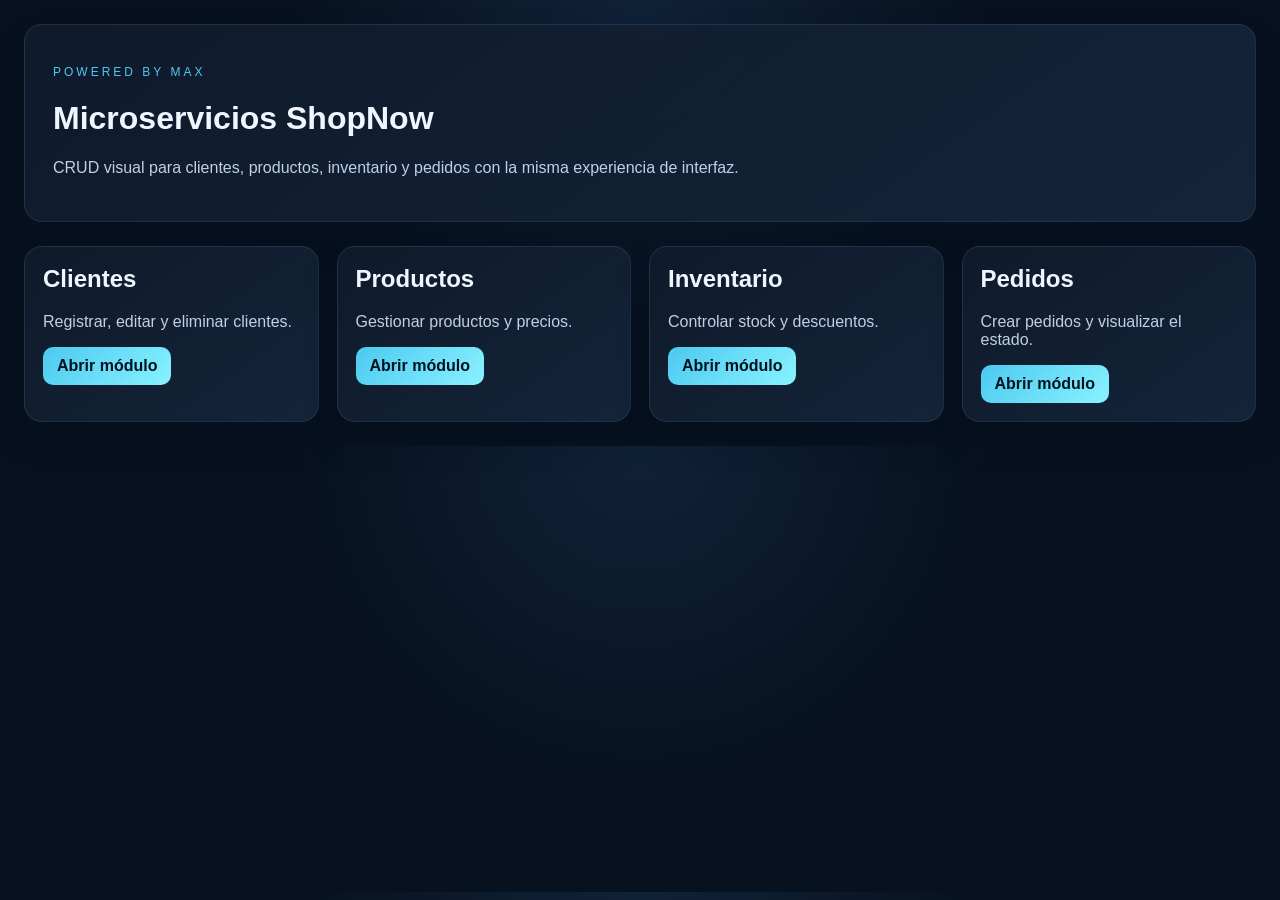
<file: frontend-service/index.html>
<!doctype html>
<html lang="es">
<head>
  <meta charset="UTF-8" />
  <meta name="viewport" content="width=device-width, initial-scale=1.0" />
  <title>ShopNow Microservicios</title>
  <link rel="stylesheet" href="css/styles.css" />
</head>
<body>
  <main class="shell">
    <header class="hero-card">
      <p class="eyebrow">Powered by Max</p>
      <h1>Microservicios ShopNow</h1>
      <p class="lead">CRUD visual para clientes, productos, inventario y pedidos con la misma experiencia de interfaz.</p>
    </header>

    <section class="grid cards">
      <article class="card">
        <h2>Clientes</h2>
        <p>Registrar, editar y eliminar clientes.</p>
        <a class="btn" href="clientes/index.html">Abrir módulo</a>
      </article>
      <article class="card">
        <h2>Productos</h2>
        <p>Gestionar productos y precios.</p>
        <a class="btn" href="productos/index.html">Abrir módulo</a>
      </article>
      <article class="card">
        <h2>Inventario</h2>
        <p>Controlar stock y descuentos.</p>
        <a class="btn" href="inventario/index.html">Abrir módulo</a>
      </article>
      <article class="card">
        <h2>Pedidos</h2>
        <p>Crear pedidos y visualizar el estado.</p>
        <a class="btn" href="pedidos/index.html">Abrir módulo</a>
      </article>
    </section>
  </main>
</body>
</html>
</file>
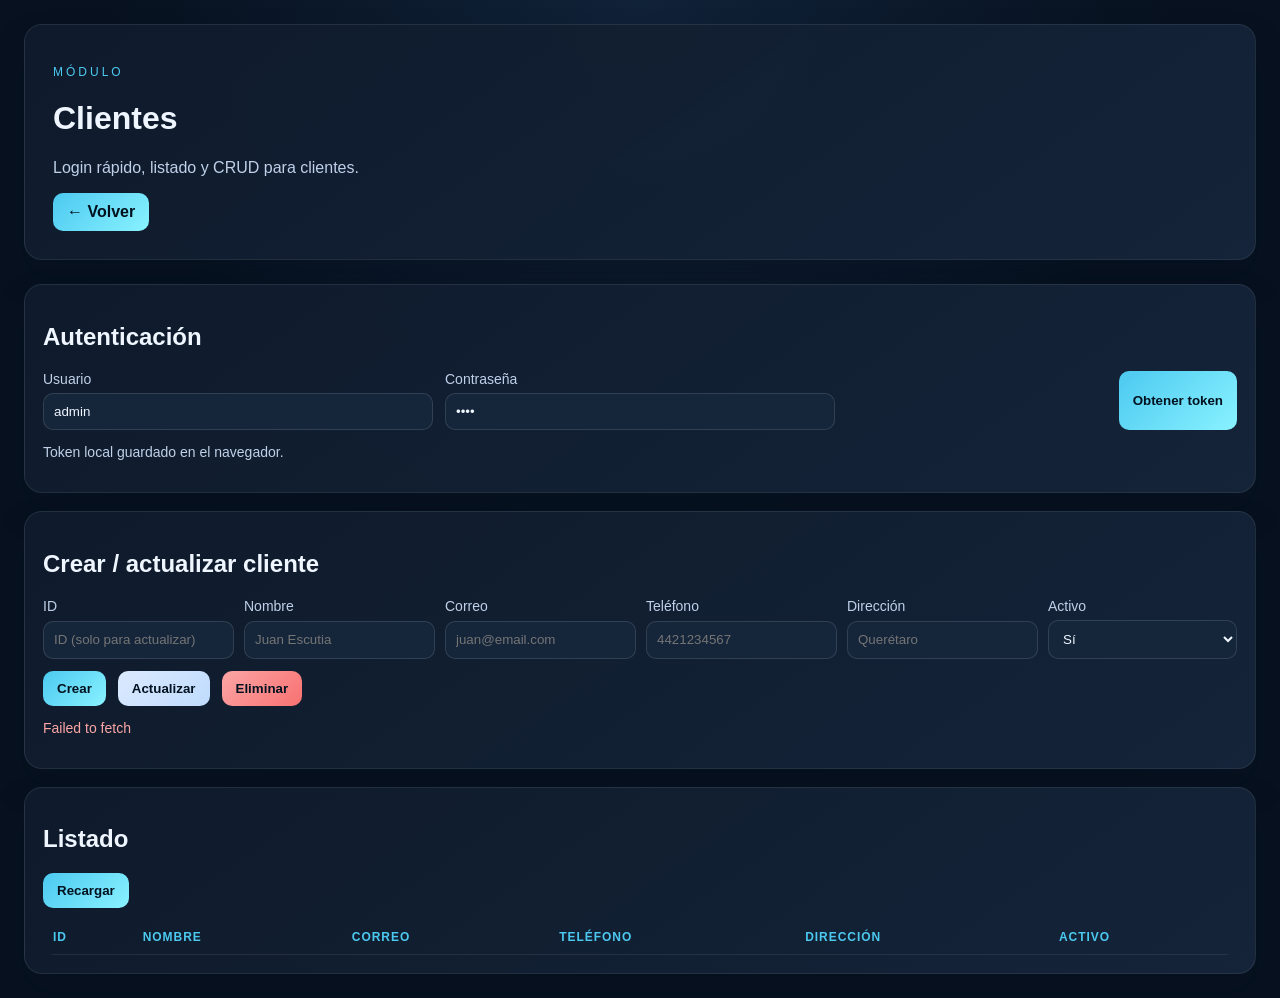
<file: frontend-service/clientes/index.html>
<!doctype html>
<html lang="es">
<head>
  <meta charset="UTF-8" />
  <meta name="viewport" content="width=device-width, initial-scale=1.0" />
  <title>Clientes | ShopNow</title>
  <link rel="stylesheet" href="../css/styles.css" />
</head>
<body>
  <main class="shell">
    <header class="hero-card">
      <p class="eyebrow">Módulo</p>
      <h1>Clientes</h1>
      <p class="lead">Login rápido, listado y CRUD para clientes.</p>
      <div class="row">
        <a class="btn" href="../index.html">← Volver</a>
      </div>
    </header>

    <section class="panel">
      <h2>Autenticación</h2>
      <div class="form-grid">
        <label>Usuario<input id="clientUser" value="admin" /></label>
        <label>Contraseña<input id="clientPass" type="password" value="1234" /></label>
        <label style="justify-content:end"> <button id="loginBtn">Obtener token</button></label>
      </div>
      <p id="loginStatus" class="status">Token local guardado en el navegador.</p>
    </section>

    <section class="panel">
      <h2>Crear / actualizar cliente</h2>
      <div class="form-grid">
        <label>ID<input id="clienteId" type="number" placeholder="ID (solo para actualizar)" /></label>
        <label>Nombre<input id="clienteNombre" placeholder="Juan Escutia" /></label>
        <label>Correo<input id="clienteCorreo" placeholder="juan@email.com" /></label>
        <label>Teléfono<input id="clienteTelefono" placeholder="4421234567" /></label>
        <label>Dirección<input id="clienteDireccion" placeholder="Querétaro" /></label>
        <label>Activo<select id="clienteActivo"><option value="true">Sí</option><option value="false">No</option></select></label>
      </div>
      <div class="row" style="margin-top:12px;">
        <button id="crearClienteBtn">Crear</button>
        <button id="actualizarClienteBtn" class="secondary">Actualizar</button>
        <button id="eliminarClienteBtn" class="danger">Eliminar</button>
      </div>
      <p id="clienteStatus" class="status">Listo para usar.</p>
    </section>

    <section class="panel">
      <h2>Listado</h2>
      <button id="cargarClientesBtn">Recargar</button>
      <div style="overflow:auto; margin-top:12px;">
        <table id="tablaClientes">
          <thead>
            <tr><th>ID</th><th>Nombre</th><th>Correo</th><th>Teléfono</th><th>Dirección</th><th>Activo</th></tr>
          </thead>
          <tbody></tbody>
        </table>
      </div>
    </section>
  </main>

  <script src="js/clientes.js"></script>
</body>
</html>
</file>
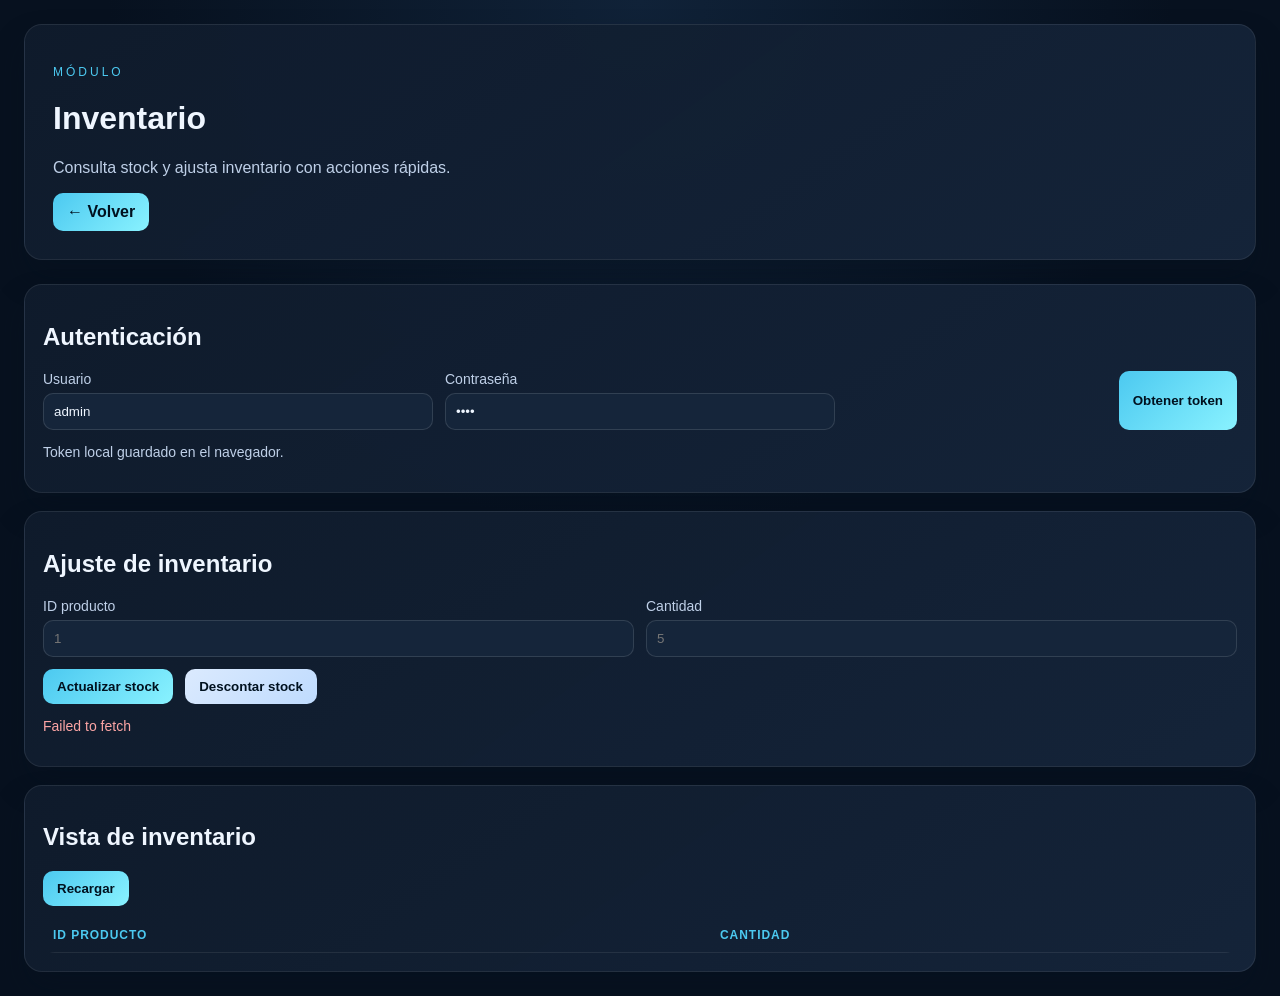
<file: frontend-service/inventario/index.html>
<!doctype html>
<html lang="es">
<head>
  <meta charset="UTF-8" />
  <meta name="viewport" content="width=device-width, initial-scale=1.0" />
  <title>Inventario | ShopNow</title>
  <link rel="stylesheet" href="../css/styles.css" />
</head>
<body>
  <main class="shell">
    <header class="hero-card">
      <p class="eyebrow">Módulo</p>
      <h1>Inventario</h1>
      <p class="lead">Consulta stock y ajusta inventario con acciones rápidas.</p>
      <div class="row"><a class="btn" href="../index.html">← Volver</a></div>
    </header>

    <section class="panel">
      <h2>Autenticación</h2>
      <div class="form-grid">
        <label>Usuario<input id="invUser" value="admin" /></label>
        <label>Contraseña<input id="invPass" type="password" value="1234" /></label>
        <label style="justify-content:end"><button id="loginBtn">Obtener token</button></label>
      </div>
      <p id="loginStatus" class="status">Token local guardado en el navegador.</p>
    </section>

    <section class="panel">
      <h2>Ajuste de inventario</h2>
      <div class="form-grid">
        <label>ID producto<input id="inventarioId" type="number" placeholder="1" /></label>
        <label>Cantidad<input id="inventarioCantidad" type="number" placeholder="5" /></label>
      </div>
      <div class="row" style="margin-top:12px;">
        <button id="actualizarInventarioBtn">Actualizar stock</button>
        <button id="descontarInventarioBtn" class="secondary">Descontar stock</button>
      </div>
      <p id="inventarioStatus" class="status">Listo para usar.</p>
    </section>

    <section class="panel">
      <h2>Vista de inventario</h2>
      <button id="cargarInventarioBtn">Recargar</button>
      <div style="overflow:auto; margin-top:12px;">
        <table id="tablaInventario">
          <thead><tr><th>ID producto</th><th>Cantidad</th></tr></thead>
          <tbody></tbody>
        </table>
      </div>
    </section>
  </main>

  <script src="js/inventario.js"></script>
</body>
</html>
</file>
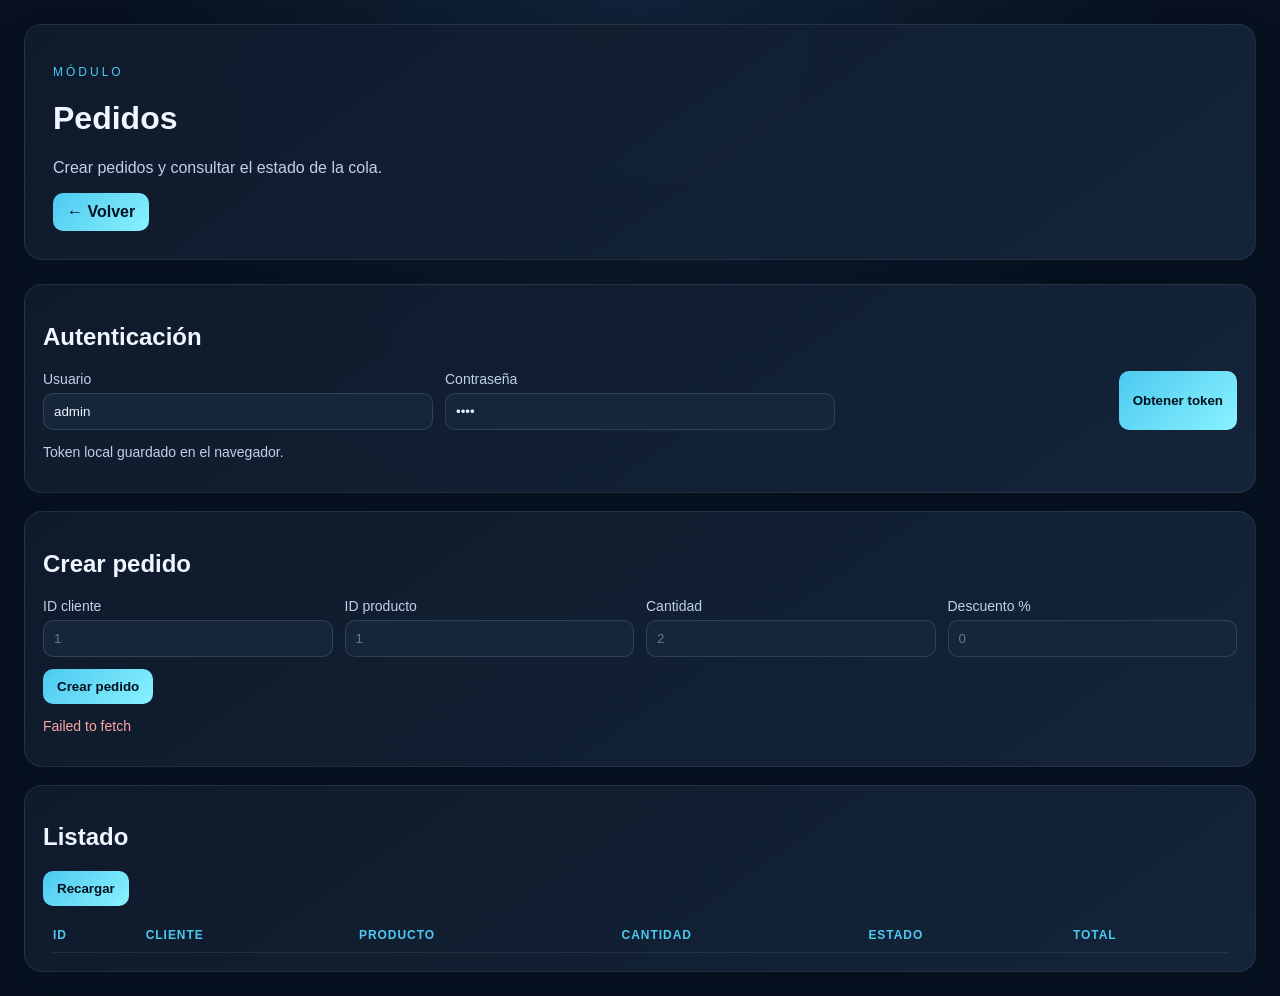
<file: frontend-service/pedidos/index.html>
<!doctype html>
<html lang="es">
<head>
  <meta charset="UTF-8" />
  <meta name="viewport" content="width=device-width, initial-scale=1.0" />
  <title>Pedidos | ShopNow</title>
  <link rel="stylesheet" href="../css/styles.css" />
</head>
<body>
  <main class="shell">
    <header class="hero-card">
      <p class="eyebrow">Módulo</p>
      <h1>Pedidos</h1>
      <p class="lead">Crear pedidos y consultar el estado de la cola.</p>
      <div class="row"><a class="btn" href="../index.html">← Volver</a></div>
    </header>

    <section class="panel">
      <h2>Autenticación</h2>
      <div class="form-grid">
        <label>Usuario<input id="pedUser" value="admin" /></label>
        <label>Contraseña<input id="pedPass" type="password" value="1234" /></label>
        <label style="justify-content:end"><button id="loginBtn">Obtener token</button></label>
      </div>
      <p id="loginStatus" class="status">Token local guardado en el navegador.</p>
    </section>

    <section class="panel">
      <h2>Crear pedido</h2>
      <div class="form-grid">
        <label>ID cliente<input id="pedidoCliente" type="number" placeholder="1" /></label>
        <label>ID producto<input id="pedidoProducto" type="number" placeholder="1" /></label>
        <label>Cantidad<input id="pedidoCantidad" type="number" placeholder="2" /></label>
        <label>Descuento %<input id="pedidoDescuento" type="number" step="0.01" placeholder="0" /></label>
      </div>
      <div class="row" style="margin-top:12px;">
        <button id="crearPedidoBtn">Crear pedido</button>
      </div>
      <p id="pedidoStatus" class="status">Listo para usar.</p>
    </section>

    <section class="panel">
      <h2>Listado</h2>
      <button id="cargarPedidosBtn">Recargar</button>
      <div style="overflow:auto; margin-top:12px;">
        <table id="tablaPedidos">
          <thead><tr><th>ID</th><th>Cliente</th><th>Producto</th><th>Cantidad</th><th>Estado</th><th>Total</th></tr></thead>
          <tbody></tbody>
        </table>
      </div>
    </section>
  </main>

  <script src="js/pedidos.js"></script>
</body>
</html>
</file>
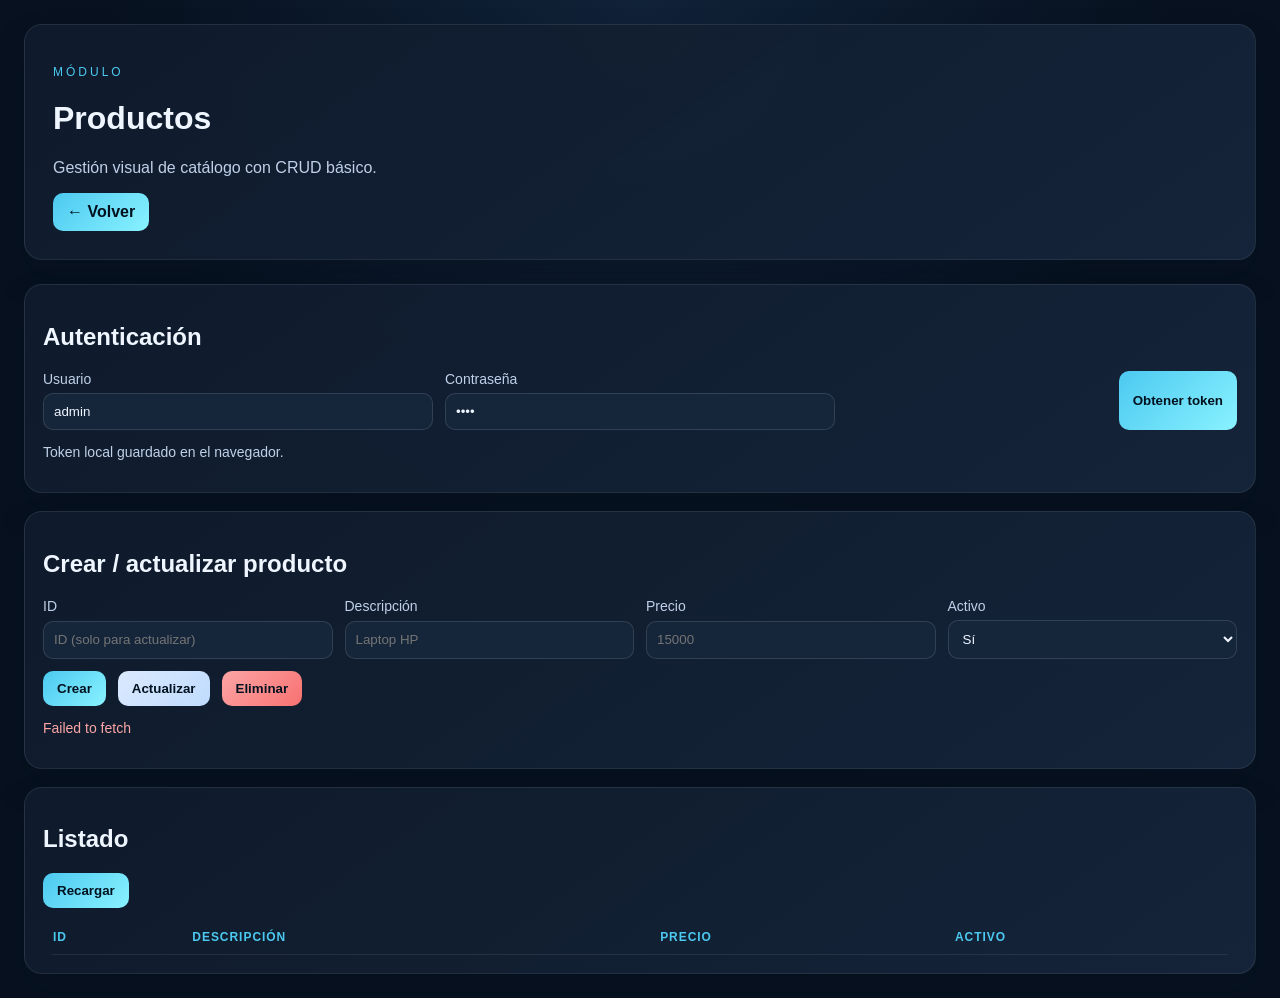
<file: frontend-service/productos/index.html>
<!doctype html>
<html lang="es">
<head>
  <meta charset="UTF-8" />
  <meta name="viewport" content="width=device-width, initial-scale=1.0" />
  <title>Productos | ShopNow</title>
  <link rel="stylesheet" href="../css/styles.css" />
</head>
<body>
  <main class="shell">
    <header class="hero-card">
      <p class="eyebrow">Módulo</p>
      <h1>Productos</h1>
      <p class="lead">Gestión visual de catálogo con CRUD básico.</p>
      <div class="row"><a class="btn" href="../index.html">← Volver</a></div>
    </header>

    <section class="panel">
      <h2>Autenticación</h2>
      <div class="form-grid">
        <label>Usuario<input id="prodUser" value="admin" /></label>
        <label>Contraseña<input id="prodPass" type="password" value="1234" /></label>
        <label style="justify-content:end"><button id="loginBtn">Obtener token</button></label>
      </div>
      <p id="loginStatus" class="status">Token local guardado en el navegador.</p>
    </section>

    <section class="panel">
      <h2>Crear / actualizar producto</h2>
      <div class="form-grid">
        <label>ID<input id="productoId" type="number" placeholder="ID (solo para actualizar)" /></label>
        <label>Descripción<input id="productoDescripcion" placeholder="Laptop HP" /></label>
        <label>Precio<input id="productoPrecio" type="number" step="0.01" placeholder="15000" /></label>
        <label>Activo<select id="productoActivo"><option value="true">Sí</option><option value="false">No</option></select></label>
      </div>
      <div class="row" style="margin-top:12px;">
        <button id="crearProductoBtn">Crear</button>
        <button id="actualizarProductoBtn" class="secondary">Actualizar</button>
        <button id="eliminarProductoBtn" class="danger">Eliminar</button>
      </div>
      <p id="productoStatus" class="status">Listo para usar.</p>
    </section>

    <section class="panel">
      <h2>Listado</h2>
      <button id="cargarProductosBtn">Recargar</button>
      <div style="overflow:auto; margin-top:12px;">
        <table id="tablaProductos">
          <thead><tr><th>ID</th><th>Descripción</th><th>Precio</th><th>Activo</th></tr></thead>
          <tbody></tbody>
        </table>
      </div>
    </section>
  </main>

  <script src="js/productos.js"></script>
</body>
</html>
</file>
<file: frontend-service/css/styles.css>
:root {
  color-scheme: dark;
  --bg: #07111f;
  --panel: #0f1b2c;
  --panel-2: #15253a;
  --accent: #4cc9f0;
  --accent-2: #8b5cf6;
  --text: #eff6ff;
  --muted: #bfd0e8;
  --ok: #22c55e;
  --warn: #f59e0b;
}
* { box-sizing: border-box; }
body { margin: 0; font-family: Arial, Helvetica, sans-serif; background: radial-gradient(circle at top, #102238 0%, var(--bg) 45%); color: var(--text); }
.shell { max-width: 1300px; margin: 0 auto; padding: 24px; }
.hero-card, .card, .panel { border: 1px solid rgba(255,255,255,0.08); background: linear-gradient(145deg, rgba(15,27,44,0.98), rgba(21,37,58,0.96)); border-radius: 18px; box-shadow: 0 18px 30px rgba(7,17,31,0.35); }
.hero-card { padding: 28px; margin-bottom: 24px; }
.eyebrow { text-transform: uppercase; letter-spacing: .25em; color: var(--accent); font-size: 12px; }
.lead { color: var(--muted); max-width: 760px; }
.grid { display: grid; gap: 18px; }
.cards { grid-template-columns: repeat(auto-fit, minmax(240px, 1fr)); }
.card { padding: 18px; }
.card h2 { margin-top: 0; }
.card p { color: var(--muted); }
.btn, button { display: inline-flex; align-items: center; justify-content: center; border: none; border-radius: 10px; padding: 10px 14px; cursor: pointer; color: #00111f; font-weight: 700; background: linear-gradient(135deg, var(--accent), #89f2ff); text-decoration: none; }
button.secondary { background: linear-gradient(135deg, #dbeafe, #bfdbfe); }
button.danger { background: linear-gradient(135deg, #fca5a5, #f87171); }
.row { display: flex; gap: 12px; flex-wrap: wrap; }
.panel { padding: 18px; margin-top: 18px; }
.form-grid { display: grid; grid-template-columns: repeat(auto-fit, minmax(180px, 1fr)); gap: 12px; }
label { display: grid; gap: 6px; color: var(--muted); font-size: 14px; }
input, select { border: 1px solid rgba(255,255,255,0.12); background: var(--panel-2); color: var(--text); border-radius: 10px; padding: 10px; }
table { width: 100%; border-collapse: collapse; overflow: hidden; border-radius: 12px; }
th, td { padding: 10px; text-align: left; border-bottom: 1px solid rgba(255,255,255,0.08); vertical-align: top; }
th { color: var(--accent); font-size: 12px; text-transform: uppercase; letter-spacing: .08em; }
.status { color: var(--muted); font-size: 14px; }
.status.ok { color: var(--ok); }
.status.err { color: #fca5a5; }
.small { color: var(--muted); font-size: 13px; }
.badge { display: inline-block; padding: 4px 8px; border-radius: 999px; background: rgba(76,201,240,0.12); color: var(--accent); font-size: 12px; }
</file>
